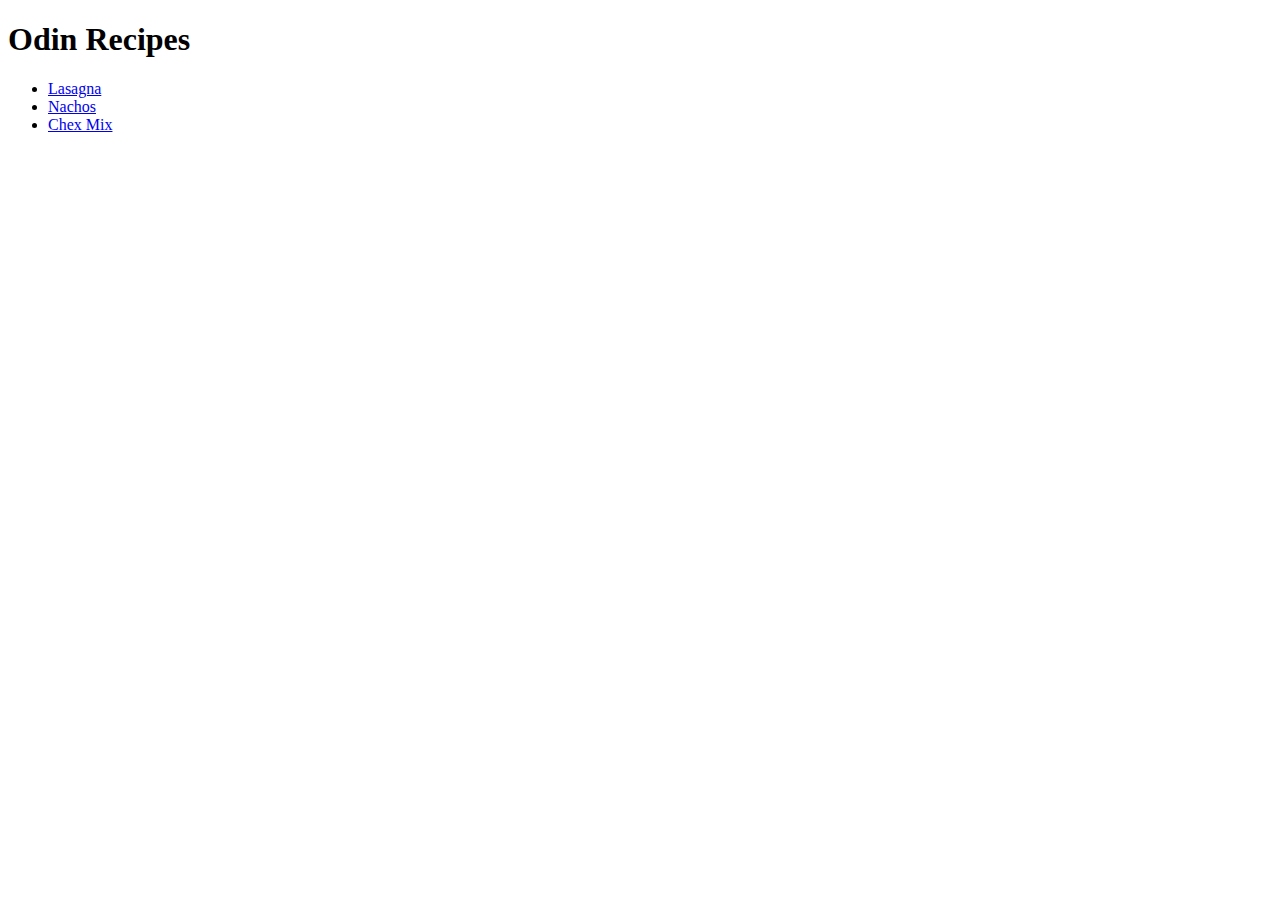
<file: index.html>
<!DOCTYPE html>
<html lang="en">
  <head>
    <meta charset="UTF-8">
    <meta name="viewport" content="width=device-width, initial-scale=1.0">
    <title>Odin Recipes</title>
  </head>
  <body>
    <h1>Odin Recipes</h1>
    <ul>
      <li><a href="recipes/lasagna.html" rel="noopener noreferrer">Lasagna</a></li>
      <li><a href="recipes/nachos.html" rel="noopener noreferrer">Nachos</a></li>
      <li><a href="recipes/chex-mix.html" rel="noopener noreferrer">Chex Mix</a></li>
    </uL>
  </body>
</html>
</file>
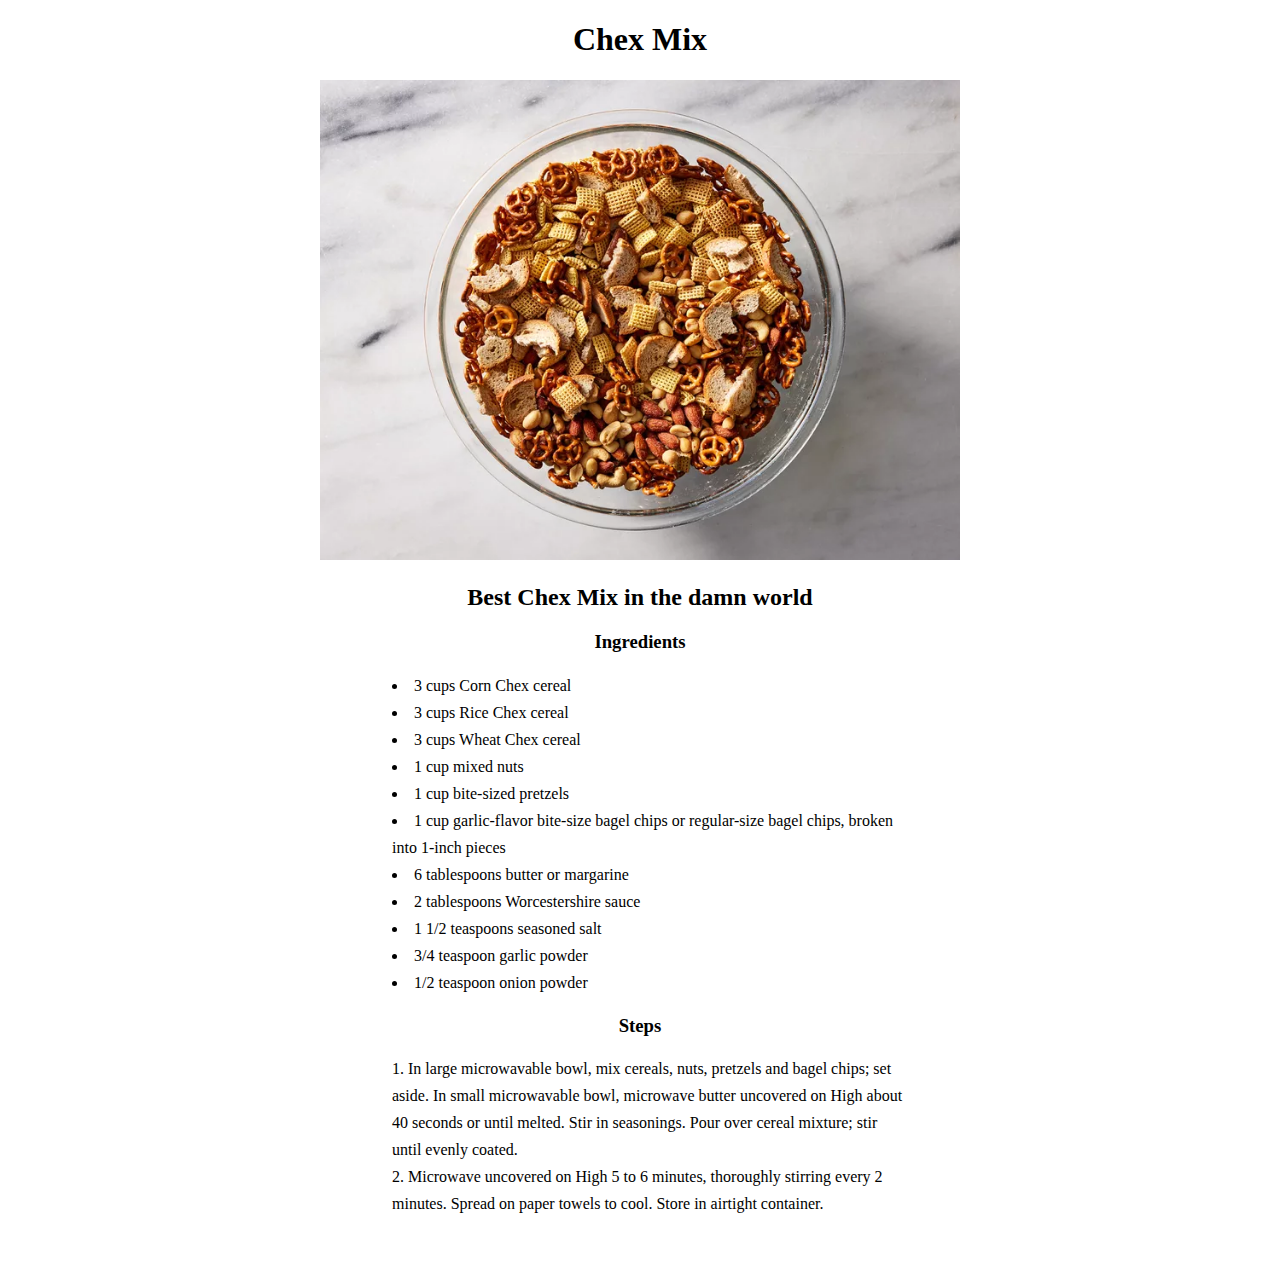
<file: recipes/chex-mix.html>
<!DOCTYPE html>
<html lang="en">
  <head>
    <meta charset="UTF-8">
    <meta name="viewport" content="width=device-width, initial-scale=1.0">
    <title>Chex Mix | Odin Recipes</title>
    <link rel="stylesheet" href="../stylesheet.css" type="text/css">
  </head>
  <body>
    <h1>Chex Mix</h1>
    <img src="../images/chex-mix.jpg">
    <h2>Best Chex Mix in the damn world</h2>
    <h3>Ingredients</h3>
    <div>
      <ul>
        <li>3 cups Corn Chex cereal</li>
        <li>3 cups Rice Chex cereal</li>
        <li>3 cups Wheat Chex cereal</li>
        <li>1 cup mixed nuts</li>
        <li>1 cup bite-sized pretzels</li>
        <li>1 cup garlic-flavor bite-size bagel chips or regular-size bagel chips, broken into 1-inch pieces</li>
        <li>6 tablespoons butter or margarine</li>
        <li>2 tablespoons Worcestershire sauce</li>
        <li>1 1/2 teaspoons seasoned salt</li>
        <li>3/4 teaspoon garlic powder</li>
        <li>1/2 teaspoon onion powder</li>
      </ul>
    </div>
    <h3>Steps</h3>
    <div id="ol-container">
      <ol>
        <li>In large microwavable bowl, mix cereals, nuts, pretzels and bagel chips; set aside. In small microwavable bowl, microwave butter uncovered on High about 40 seconds or until melted. Stir in seasonings. Pour over cereal mixture; stir until evenly coated.</li>
        <li>Microwave uncovered on High 5 to 6 minutes, thoroughly stirring every 2 minutes. Spread on paper towels to cool. Store in airtight container.</li>
      </ol>
    </div>
  </body>
</html>
</file>
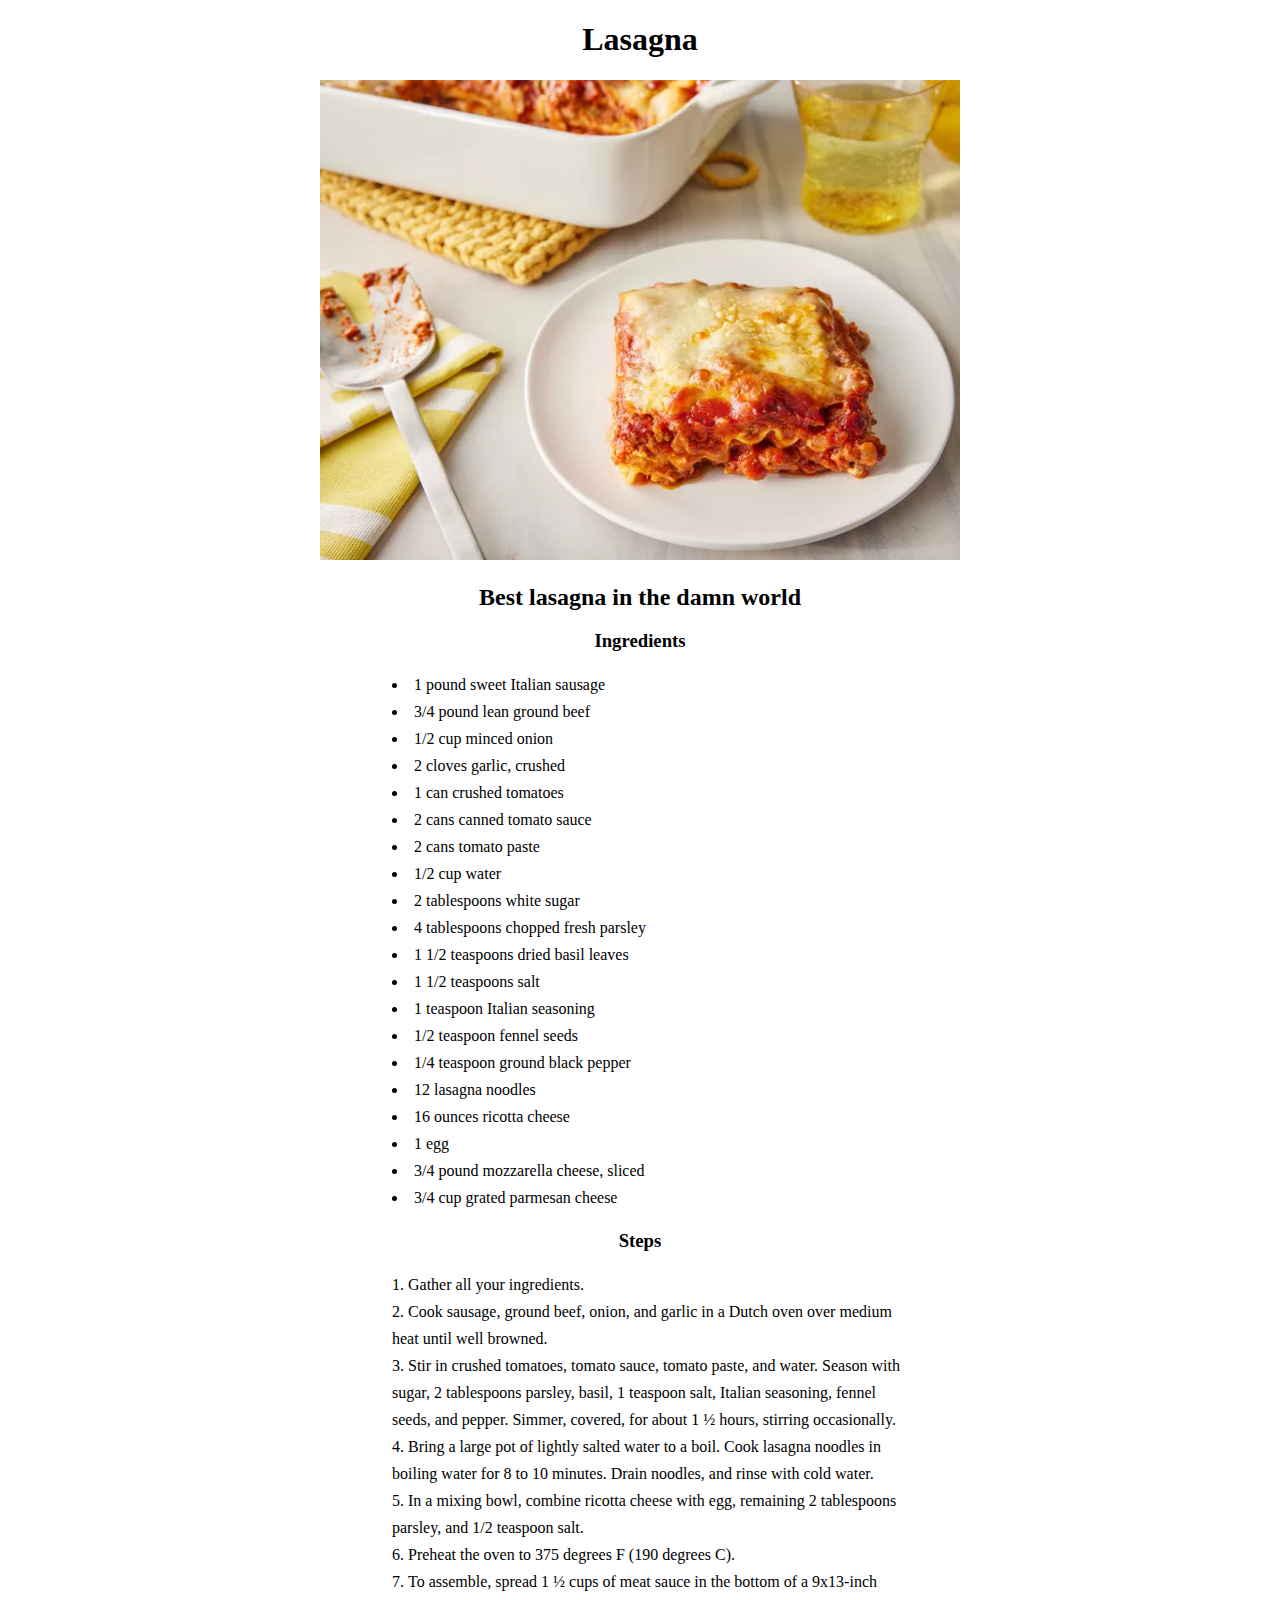
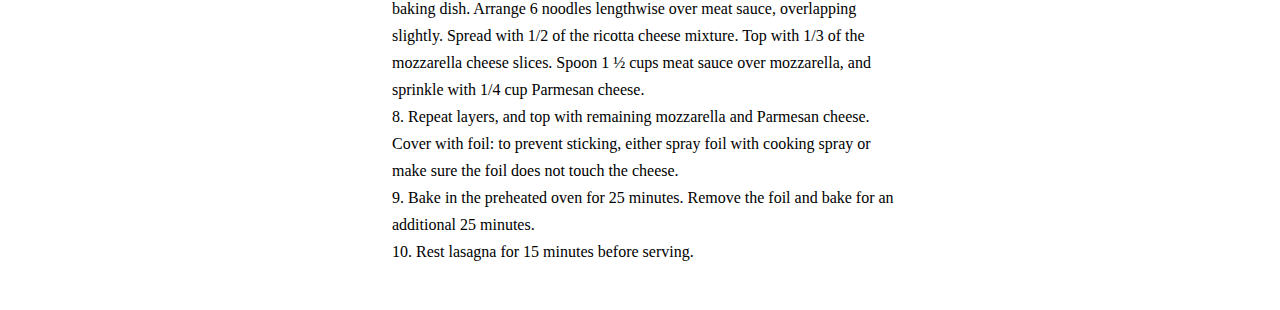
<file: recipes/lasagna.html>
<!DOCTYPE html>
<html lang="en">
  <head>
    <meta charset="UTF-8">
    <meta name="viewport" content="width=device-width, initial-scale=1.0">
    <title>Lasagna | Odin Recipes</title>
    <link rel="stylesheet" href="../stylesheet.css" type="text/css">
  </head>
  <body>
    <h1>Lasagna</h1>
    <img src="../images/lasagna.jpg" alt="lasagna">
    <h2>Best lasagna in the damn world</h2>
    <h3>Ingredients</h3>
    <div>
      <ul>
        <li>1 pound sweet Italian sausage</li>
        <li>3/4 pound lean ground beef</li>
        <li>1/2 cup minced onion</li>
        <li>2 cloves garlic, crushed</li>
        <li>1 can crushed tomatoes</li>
        <li>2 cans canned tomato sauce</li>
        <li>2 cans tomato paste</li>
        <li>1/2 cup water</li>
        <li>2 tablespoons white sugar</li>
        <li>4 tablespoons chopped fresh parsley</li>
        <li>1 1/2 teaspoons dried basil leaves</li>
        <li>1 1/2 teaspoons salt</li>
        <li>1 teaspoon Italian seasoning</li>
        <li>1/2 teaspoon fennel seeds</li>
        <li>1/4 teaspoon ground black pepper</li>
        <li>12 lasagna noodles</li>
        <li>16 ounces ricotta cheese</li>
        <li>1 egg</li>
        <li>3/4 pound mozzarella cheese, sliced</li>
        <li>3/4 cup grated parmesan cheese</li>
      </ul>
    </div>
    <h3>Steps</h3>
    <div id ="ol-container">
      <ol>
        <li>Gather all your ingredients.</li>
        <li>Cook sausage, ground beef, onion, and garlic in a Dutch oven over medium heat until well browned.</li>
        <li>Stir in crushed tomatoes, tomato sauce, tomato paste, and water. Season with sugar, 2 tablespoons parsley, basil, 1 teaspoon salt, Italian seasoning, fennel seeds, and pepper. Simmer, covered, for about 1 ½ hours, stirring occasionally.</li>
        <li>Bring a large pot of lightly salted water to a boil. Cook lasagna noodles in boiling water for 8 to 10 minutes. Drain noodles, and rinse with cold water.</li>
        <li>In a mixing bowl, combine ricotta cheese with egg, remaining 2 tablespoons parsley, and 1/2 teaspoon salt.</li>
        <li>Preheat the oven to 375 degrees F (190 degrees C).</li>
        <li>To assemble, spread 1 ½ cups of meat sauce in the bottom of a 9x13-inch baking dish. Arrange 6 noodles lengthwise over meat sauce, overlapping slightly. Spread with 1/2 of the ricotta cheese mixture. Top with 1/3 of the mozzarella cheese slices. Spoon 1 ½ cups meat sauce over mozzarella, and sprinkle with 1/4 cup Parmesan cheese.</li>
        <li>Repeat layers, and top with remaining mozzarella and Parmesan cheese. Cover with foil: to prevent sticking, either spray foil with cooking spray or make sure the foil does not touch the cheese.</li>
        <li>Bake in the preheated oven for 25 minutes. Remove the foil and bake for an additional 25 minutes.</li>
        <li>Rest lasagna for 15 minutes before serving.</li>
      </ol>
    </div>
  </body>
</html>
</file>
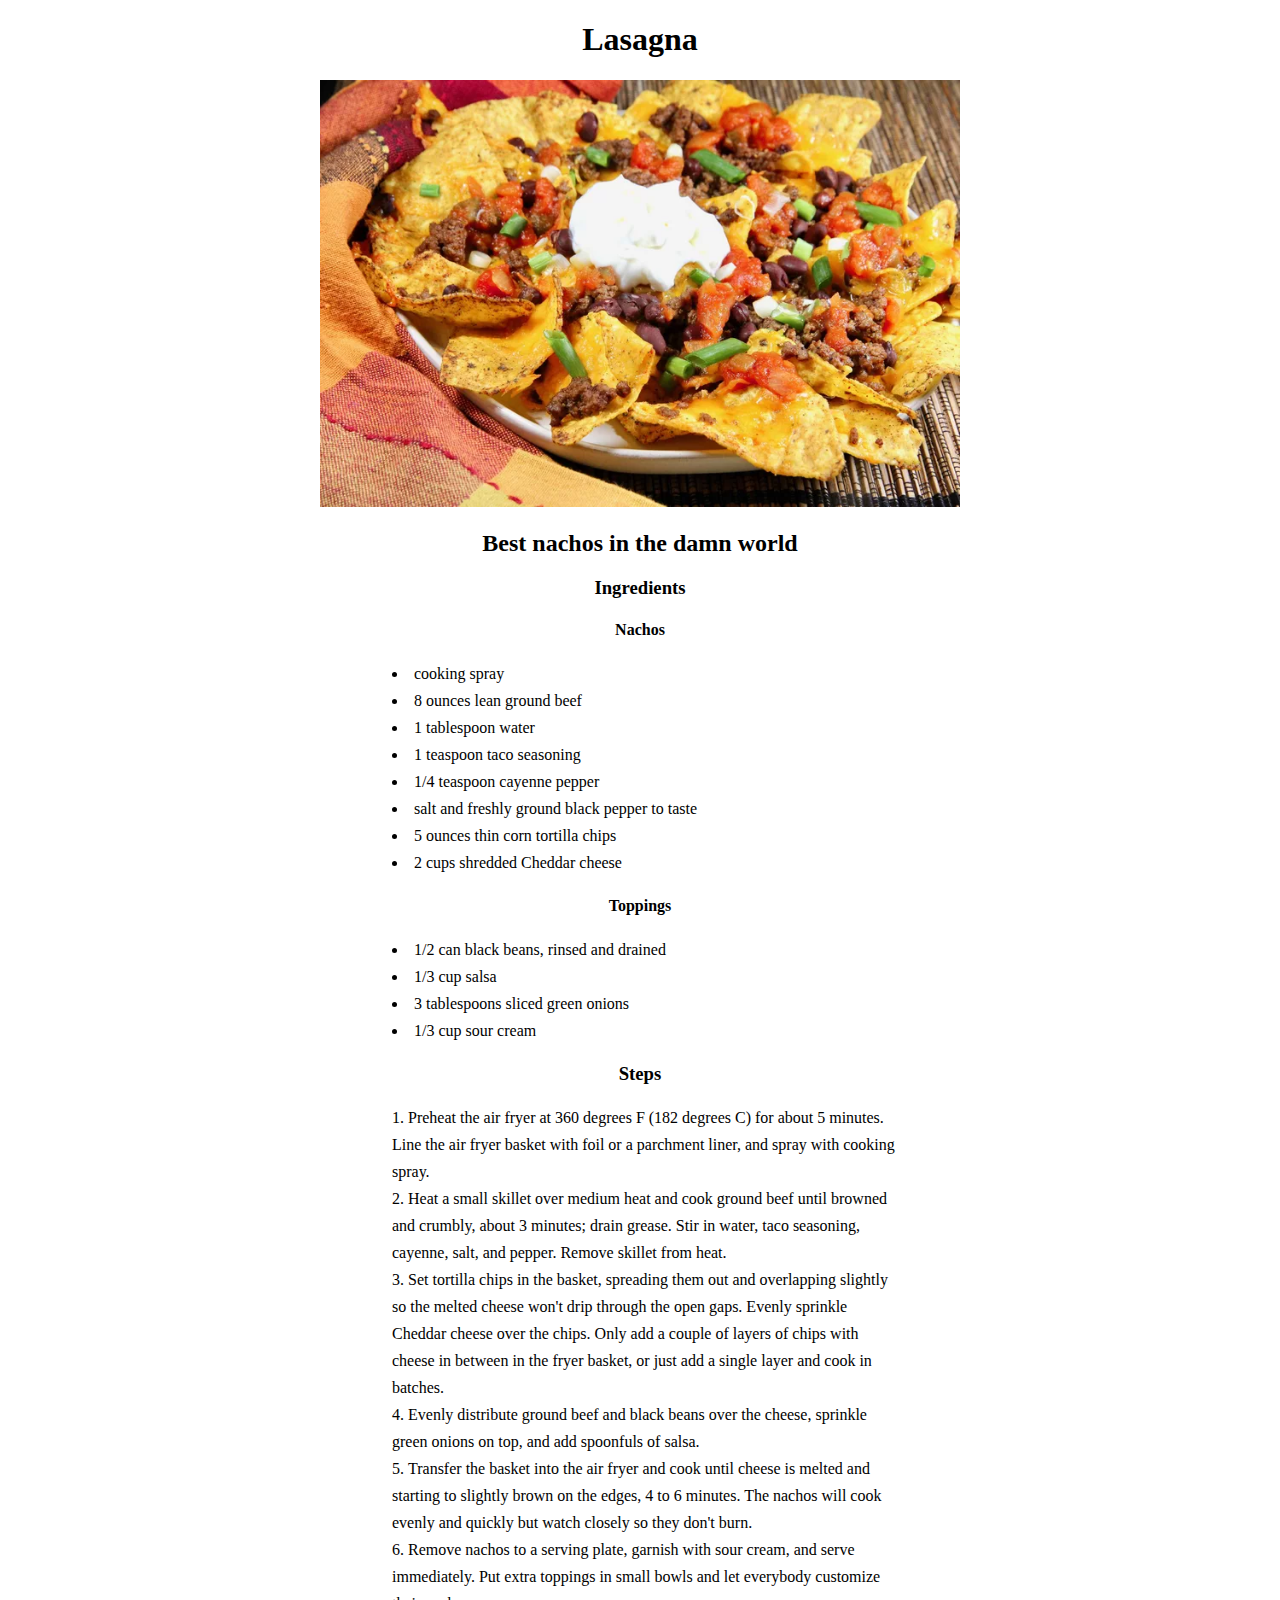
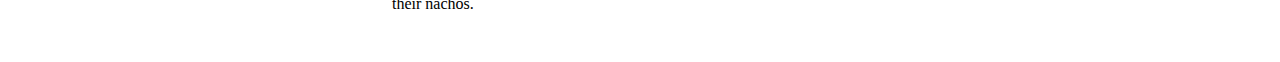
<file: recipes/nachos.html>
<!DOCTYPE html>
<html lang="en">
  <head>
    <meta charset="UTF-8">
    <meta name="viewport" content="width=device-width, initial-scale=1.0">
    <title>Nachos | Odin Recipes</title>
    <link rel="stylesheet" href="../stylesheet.css" type="text/css">
  </head>
  <body>
    <h1>Lasagna</h1>
    <img src="../images/nachos.jpg" alt="nachos">
    <h2>Best nachos in the damn world</h2>
    <h3>Ingredients</h3>
      <h4>Nachos</h4>
      <div>
        <ul>
          <li>cooking spray</li>
          <li>8 ounces lean ground beef</li>
          <li>1 tablespoon water</li>
          <li>1 teaspoon taco seasoning</li>
          <li>1/4 teaspoon cayenne pepper</li>
          <li>salt and freshly ground black pepper to taste</li>
          <li>5 ounces thin corn tortilla chips</li>
          <li>2 cups shredded Cheddar cheese</li>
        </ul>
      </div>
      <h4>Toppings</h4>
      <div>
        <ul>
          <li>1/2 can black beans, rinsed and drained</li>
          <li>1/3 cup salsa</li>
          <li>3 tablespoons sliced green onions</li>
          <li>1/3 cup sour cream</li>
        </ul>
      </div>
    <h3>Steps</h3>
    <div>
      <ol id ="ol-container">
        <li>Preheat the air fryer at 360 degrees F (182 degrees C) for about 5 minutes. Line the air fryer basket with foil or a parchment liner, and spray with cooking spray.</li>
        <li>Heat a small skillet over medium heat and cook ground beef until browned and crumbly, about 3 minutes; drain grease. Stir in water, taco seasoning, cayenne, salt, and pepper. Remove skillet from heat.</li>
        <li>Set tortilla chips in the basket, spreading them out and overlapping slightly so the melted cheese won't drip through the open gaps. Evenly sprinkle Cheddar cheese over the chips. Only add a couple of layers of chips with cheese in between in the fryer basket, or just add a single layer and cook in batches.</li>
        <li>Evenly distribute ground beef and black beans over the cheese, sprinkle green onions on top, and add spoonfuls of salsa.</li>
        <li>Transfer the basket into the air fryer and cook until cheese is melted and starting to slightly brown on the edges, 4 to 6 minutes. The nachos will cook evenly and quickly but watch closely so they don't burn.</li>
        <li>Remove nachos to a serving plate, garnish with sour cream, and serve immediately. Put extra toppings in small bowls and let everybody customize their nachos.</li>
      </ol>
    </div>
  </body>
</html>
</file>
<file: stylesheet.css>
body {
  box-sizing: border-box;
  text-align: center;
  margin-bottom: 5vh;
}

img {
  width: 50vw;
}

ul, ol {
  text-align: left;
  list-style-position: inside;
  padding-left: 0;
}

div {
  width: 40vw;
  margin-left: 30vw;
  line-height: 3vh;
}

#ol-container {
  width: 40vw;
}
</file>
